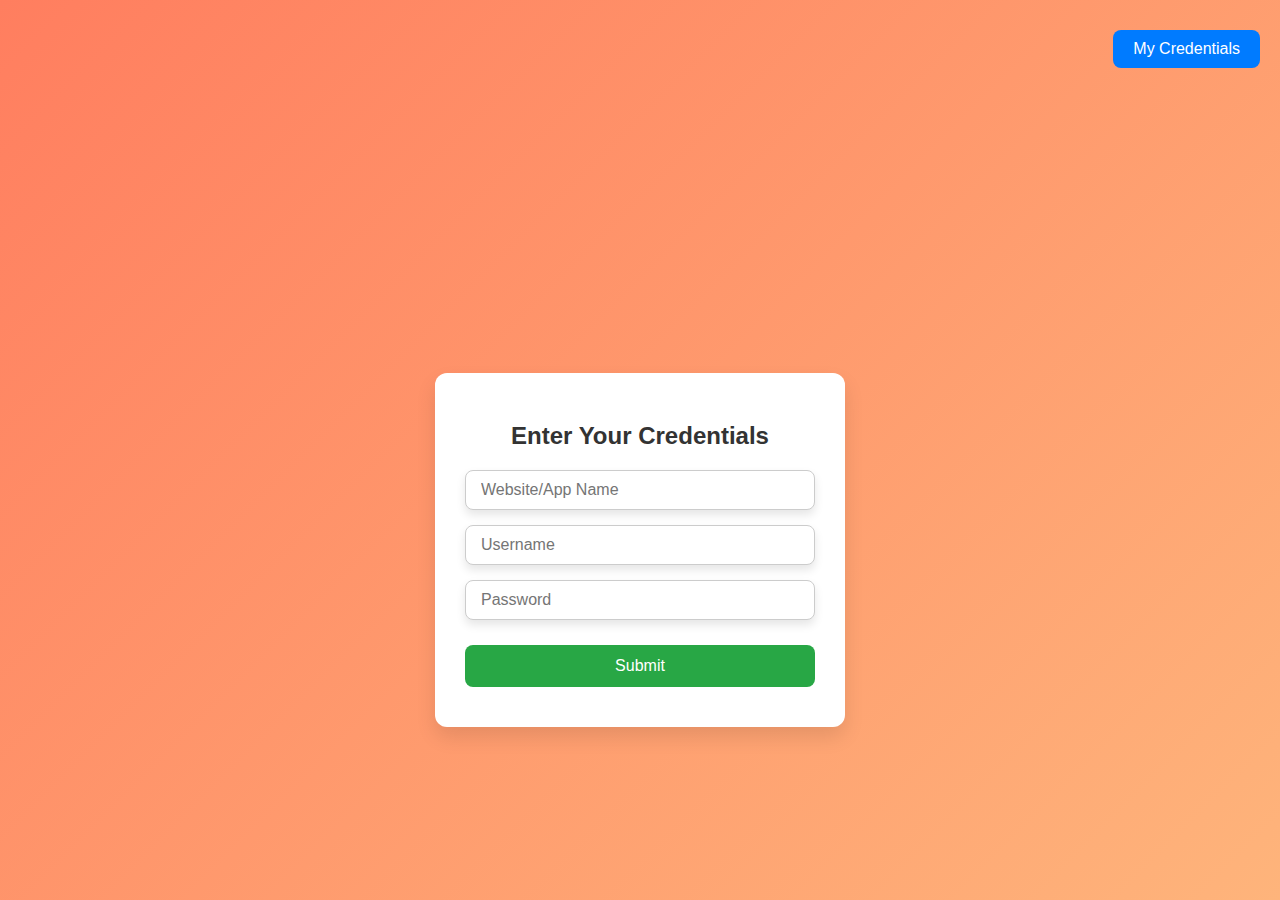
<file: index.html>
<!DOCTYPE html>
<html lang="en">
<head>
    <meta charset="UTF-8">
    <meta name="viewport" content="width=device-width, initial-scale=1.0">
    <title>Credential Manager</title>
    <link rel="stylesheet" href="styles.css">
</head>
<body>
    <button class="save-button" onclick="viewSavedCredentials()">My Credentials</button>
    <div class="container">
        <h2>Enter Your Credentials</h2>
        <input type="text" id="website" placeholder="Website/App Name" required>
        <input type="text" id="username" placeholder="Username" required>
        <input type="password" id="password" placeholder="Password" required>
        <button class="submit-button" onclick="saveCredentials()">Submit</button>
    </div>

    <script>
        function saveCredentials() {
            const website = document.getElementById('website').value;
            const username = document.getElementById('username').value;
            const password = document.getElementById('password').value;

            if (website && username && password) {
                const credentials = {
                    website: website,
                    username: username,
                    password: password
                };

                let storedCredentials = localStorage.getItem('credentials');
                if (storedCredentials) {
                    storedCredentials = JSON.parse(storedCredentials);
                } else {
                    storedCredentials = [];
                }
                storedCredentials.push(credentials);
                localStorage.setItem('credentials', JSON.stringify(storedCredentials));
                alert('Credentials saved successfully');
                document.getElementById('website').value = '';
                document.getElementById('username').value = '';
                document.getElementById('password').value = '';
            } else {
                alert('Please fill out all fields');
            }
        }

        function viewSavedCredentials() {
            window.location.href = 'mycredentials.html';
        }
    </script>
</body>
</html>
</file>
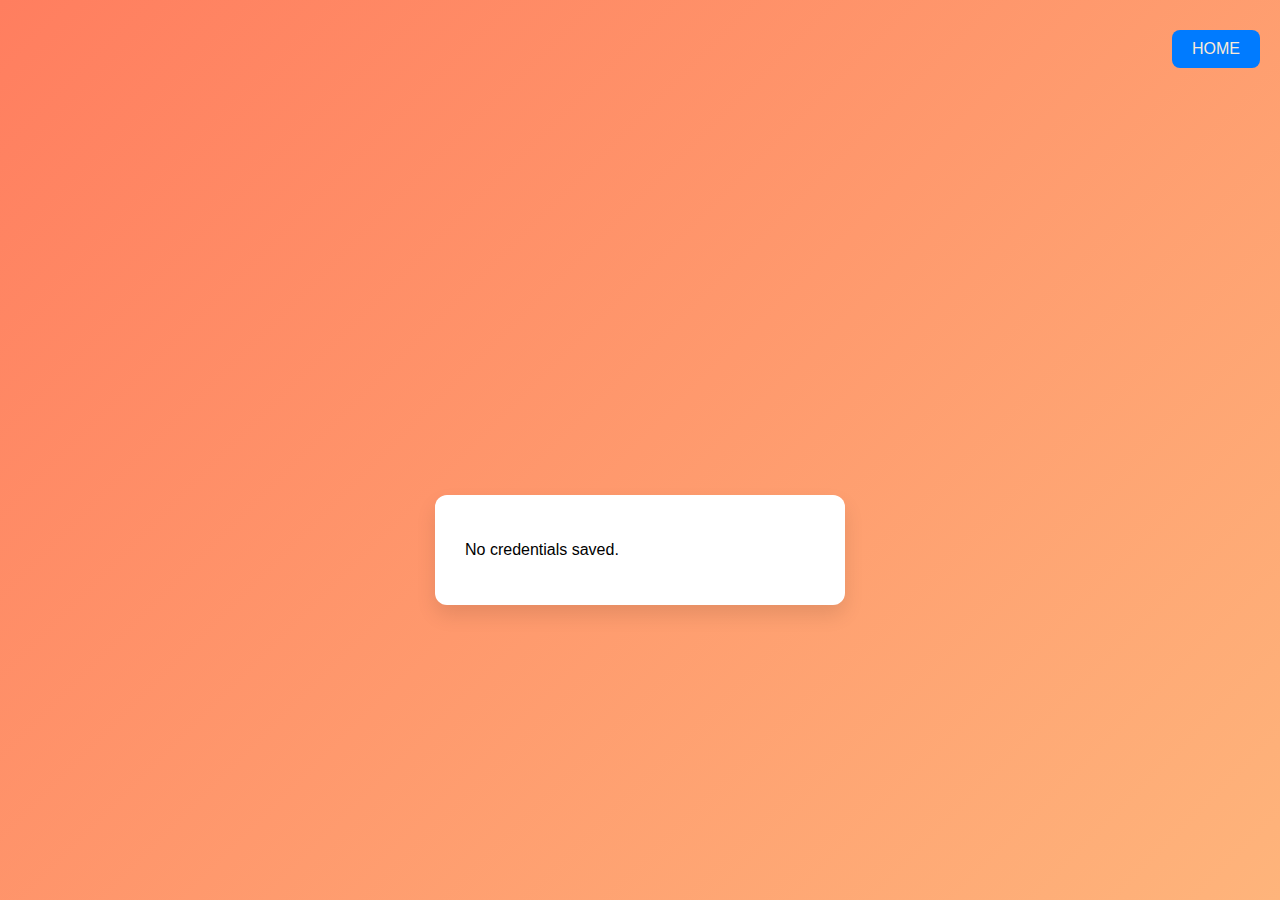
<file: mycredentials.html>
<!DOCTYPE html>
<html lang="en">
<head>
    <meta charset="UTF-8">
    <meta name="viewport" content="width=device-width, initial-scale=1.0">
    <title>My Credentials</title>
    <link rel="stylesheet" href="styles.css">
    <script src="https://cdnjs.cloudflare.com/ajax/libs/gsap/3.11.0/gsap.min.js"></script>
</head>
<body>
    <button class="save-button"><a href="/" style="text-decoration: none;color:antiquewhite ">HOME</a></button>
    <div class="container" id="credentialsContainer">
        <h2>Saved Credentials</h2>
        <input type="search" id="searchInput" placeholder="Search by Website/App Name" oninput="filterCredentials()">
    </div>

    <script>
        document.addEventListener('DOMContentLoaded', function() {
            renderCredentials();
        });

        function renderCredentials() {
            const container = document.getElementById('credentialsContainer');
            const storedCredentials = JSON.parse(localStorage.getItem('credentials'));
            const searchInput = document.getElementById('searchInput').value.toLowerCase();

            // Clear existing cards
            const cards = document.querySelectorAll('.card');
            cards.forEach(card => card.remove());

            if (storedCredentials && storedCredentials.length > 0) {
                storedCredentials.forEach((cred, index) => {
                    if (cred.website.toLowerCase().includes(searchInput)) {
                        const card = document.createElement('div');
                        card.className = 'card';
                        card.innerHTML = `
                            <p><strong>Website/App:</strong> ${cred.website}</p>
                            <p><strong>Username:</strong> ${cred.username}</p>
                            <p><strong>Password:</strong> ${cred.password}</p>
                            <div class="actions">
                                <button class="btn btn-update" onclick="updateCredential(${index})">Update</button>
                                <button class="btn btn-delete" onclick="deleteCredential(${index})">Delete</button>
                            </div>
                        `;
                        container.appendChild(card);
                        animateCard(card, index);
                    }
                });
            } else {
                container.innerHTML = '<p>No credentials saved.</p>';
            }
        }

        function deleteCredential(index) {
            let storedCredentials = JSON.parse(localStorage.getItem('credentials'));
            storedCredentials.splice(index, 1);
            localStorage.setItem('credentials', JSON.stringify(storedCredentials));
            renderCredentials();
        }

        function updateCredential(index) {
            let storedCredentials = JSON.parse(localStorage.getItem('credentials'));
            const cred = storedCredentials[index];
            const newWebsite = prompt("Enter new Website/App name:", cred.website);
            const newUsername = prompt("Enter new Username:", cred.username);
            const newPassword = prompt("Enter new Password:", cred.password);

            if (newWebsite && newUsername && newPassword) {
                storedCredentials[index] = {
                    website: newWebsite,
                    username: newUsername,
                    password: newPassword
                };
                localStorage.setItem('credentials', JSON.stringify(storedCredentials));
                renderCredentials();
            } else {
                alert('All fields must be filled out.');
            }
        }

        function filterCredentials() {
            renderCredentials();
        }

        function animateCard(card, index) {
            gsap.from(card, { duration: 1, x: 50 * (index + 1), opacity: 0, ease: "power3.out" });
        }
    </script>
</body>
</html>
</file>
<file: styles.css>
/* General styling */
body {
    font-family: 'Poppins', sans-serif;
    display: flex;
    justify-content: center;
    align-items: center;
    height: 100vh;
    margin: 0;
    background: linear-gradient(135deg, #ff7e5f, #feb47b);
    overflow: hidden;
}

/* Container styling */
.container {
    display: flex;
    flex-direction: column;
    width: 350px;
    background: white;
    padding: 30px;
    border-radius: 12px;
    box-shadow: 0 10px 20px rgba(0, 0, 0, 0.1);
    transform: translateY(100px);
    animation: slideIn 0.6s ease-out forwards;
    position: relative;
}

/* Button styling */
button {
    margin: 10px 0;
    padding: 12px;
    font-size: 16px;
    border: none;
    border-radius: 8px;
    cursor: pointer;
    transition: all 0.3s ease;
}

/* Submit button styling */
.submit-button {
    background-color: #28a745;
    color: white;
}

.submit-button:hover {
    background-color: #218838;
    transform: scale(1.05);
}
.btn {
    cursor: pointer;
    background-color: #007bff;
    color: white;
    border: none;
    padding: 10px 20px;
    border-radius: 8px;
    transition: all 0.3s ease;
}

.btn:hover {
    background-color: #0056b3;
    transform: scale(1.05);
}

.btn-update {
    background-color: #ffc107;
}

.btn-update:hover {
    background-color: #e0a800;
}

.btn-delete {
    background-color: #dc3545;
}

.btn-delete:hover {
    background-color: #c82333;
}


/* Save button styling */
.save-button {
    position: absolute;
    top: 20px;
    right: 20px;
    background-color: #007bff;
    color: white;
    padding: 10px 20px;
    border-radius: 8px;
}

.save-button:hover {
    background-color: #0056b3;
    transform: scale(1.05);
}

/* Input styling */
input {
    padding: 10px 15px;
    font-size: 16px;
    margin-bottom: 15px;
    border: 1px solid #ccc;
    border-radius: 8px;
    transition: all 0.3s ease;
    box-shadow: 0 5px 10px rgba(0, 0, 0, 0.1);
}

input:focus {
    border-color: #007bff;
    box-shadow: 0 0 10px rgba(0, 123, 255, 0.5);
    outline: none;
}
/* Card styling */
.card {
    background: #ffffff;
    padding: 20px;
    border-radius: 12px;
    box-shadow: 0 10px 20px rgba(0, 0, 0, 0.1);
    margin-bottom: 20px;
    transition: all 0.6s ease-out;
}

/* Action buttons styling */
.actions {
    display: flex;
    justify-content: space-between;
    margin-top: 10px;
}

/* Header styling */
h2 {
    margin-bottom: 20px;
    text-align: center;
    color: #333;
}

/* Animation for sliding in */
@keyframes slideIn {
    0% {
        transform: translateY(100px);
        opacity: 0;
    }
    100% {
        transform: translateY(0);
        opacity: 1;
    }
}
</file>
